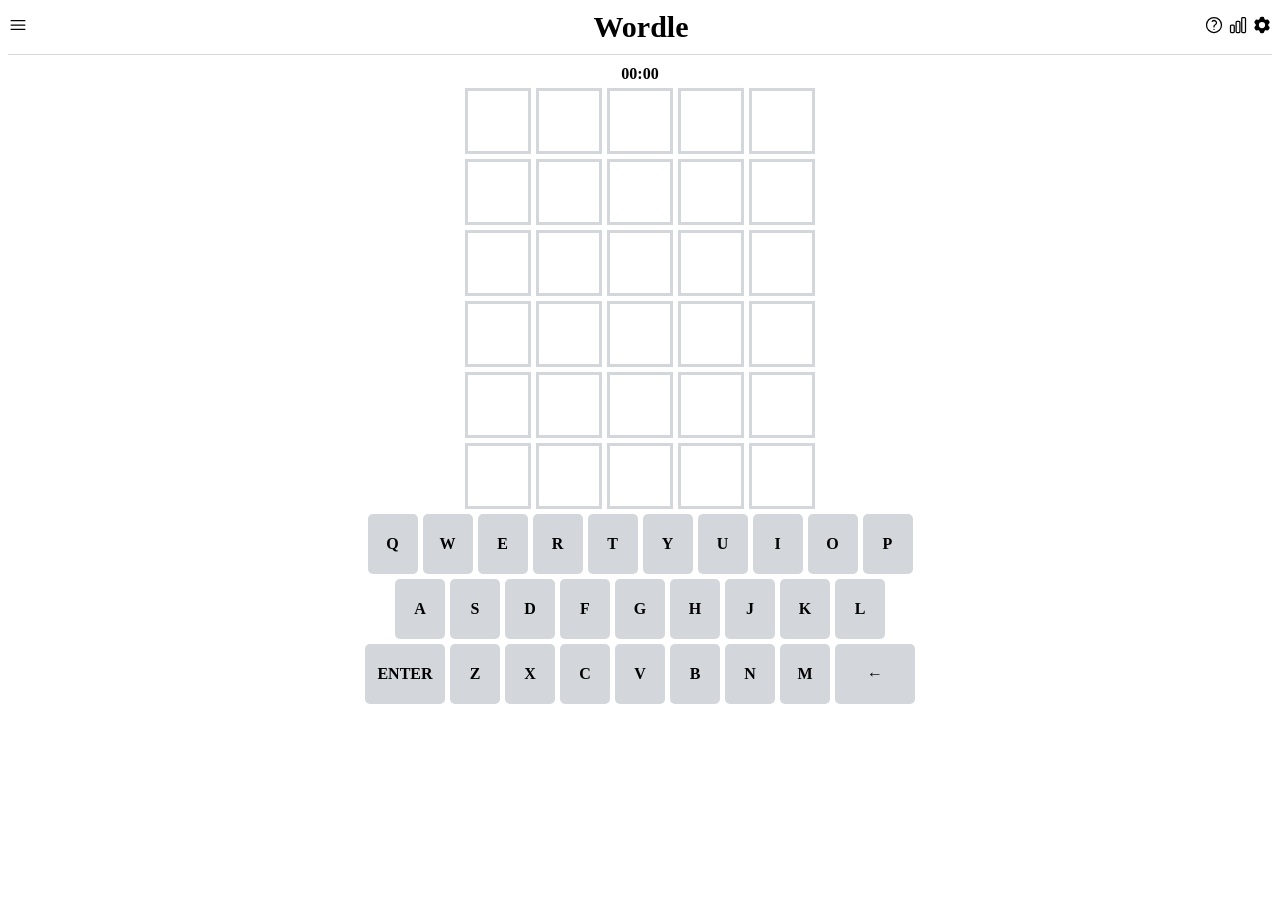
<file: index.html>
<!DOCTYPE html>
<html lang="en">
  <head>
    <meta charset="UTF-8" />
    <meta name="viewport" content="width=device-width, initial-scale=1.0" />
    <title>Document</title>
    <link rel="stylesheet" href="css/style.css" />
  </head>
  <body onselectstart="return false" ondragstart="return false">
    <header>
      <div class="menu-bar">
        <div class="menu-bar__img">
          <img src="asset/menu.svg" alt="menu" />
        </div>
        <div class="menu-bar__title">Wordle</div>
        <div class="menu-bar__img">
          <img src="asset/ques.svg" alt="question" />
          <img src="asset/chart.svg" alt="chart" />
          <img src="asset/set.svg" alt="setting" />
        </div>
      </div>
    </header>

    <main>
      <div id="timer">00:00</div>
      <div class="board-row row-0">
        <div class="board-block" data-index="00"></div>
        <div class="board-block" data-index="01"></div>
        <div class="board-block" data-index="02"></div>
        <div class="board-block" data-index="03"></div>
        <div class="board-block" data-index="04"></div>
      </div>
      <div class="board-row row-1">
        <div class="board-block" data-index="10"></div>
        <div class="board-block" data-index="11"></div>
        <div class="board-block" data-index="12"></div>
        <div class="board-block" data-index="13"></div>
        <div class="board-block" data-index="14"></div>
      </div>
      <div class="board-row row-2">
        <div class="board-block" data-index="20"></div>
        <div class="board-block" data-index="21"></div>
        <div class="board-block" data-index="22"></div>
        <div class="board-block" data-index="23"></div>
        <div class="board-block" data-index="24"></div>
      </div>
      <div class="board-row row-3">
        <div class="board-block" data-index="30"></div>
        <div class="board-block" data-index="31"></div>
        <div class="board-block" data-index="32"></div>
        <div class="board-block" data-index="33"></div>
        <div class="board-block" data-index="34"></div>
      </div>
      <div class="board-row row-4">
        <div class="board-block" data-index="40"></div>
        <div class="board-block" data-index="41"></div>
        <div class="board-block" data-index="42"></div>
        <div class="board-block" data-index="43"></div>
        <div class="board-block" data-index="44"></div>
      </div>
      <div class="board-row row-5">
        <div class="board-block" data-index="50"></div>
        <div class="board-block" data-index="51"></div>
        <div class="board-block" data-index="52"></div>
        <div class="board-block" data-index="53"></div>
        <div class="board-block" data-index="54"></div>
      </div>
    </main>

    <footer>
      <div class="pad-row row-0">
        <div class="pad-block" data-key="Q">Q</div>
        <div class="pad-block" data-key="W">W</div>
        <div class="pad-block" data-key="E">E</div>
        <div class="pad-block" data-key="R">R</div>
        <div class="pad-block" data-key="T">T</div>
        <div class="pad-block" data-key="Y">Y</div>
        <div class="pad-block" data-key="U">U</div>
        <div class="pad-block" data-key="I">I</div>
        <div class="pad-block" data-key="O">O</div>
        <div class="pad-block" data-key="P">P</div>
      </div>
      <div class="pad-row row-1">
        <div class="pad-block" data-key="A">A</div>
        <div class="pad-block" data-key="S">S</div>
        <div class="pad-block" data-key="D">D</div>
        <div class="pad-block" data-key="F">F</div>
        <div class="pad-block" data-key="G">G</div>
        <div class="pad-block" data-key="H">H</div>
        <div class="pad-block" data-key="J">J</div>
        <div class="pad-block" data-key="K">K</div>
        <div class="pad-block" data-key="L">L</div>
      </div>
      <div class="pad-row row-2">
        <div class="pad-block long" data-key="ENTER">ENTER</div>
        <div class="pad-block" data-key="Z">Z</div>
        <div class="pad-block" data-key="X">X</div>
        <div class="pad-block" data-key="C">C</div>
        <div class="pad-block" data-key="V">V</div>
        <div class="pad-block" data-key="B">B</div>
        <div class="pad-block" data-key="N">N</div>
        <div class="pad-block" data-key="M">M</div>
        <div class="pad-block long" data-key="BACKSPACE">←</div>
      </div>
    </footer>
    <script src="js/index.js"></script>
  </body>
</html>
</file>
<file: css/style.css>
@import "main.css";
@import "header.css";
@import "main.css";
@import "footer.css";
</file>
